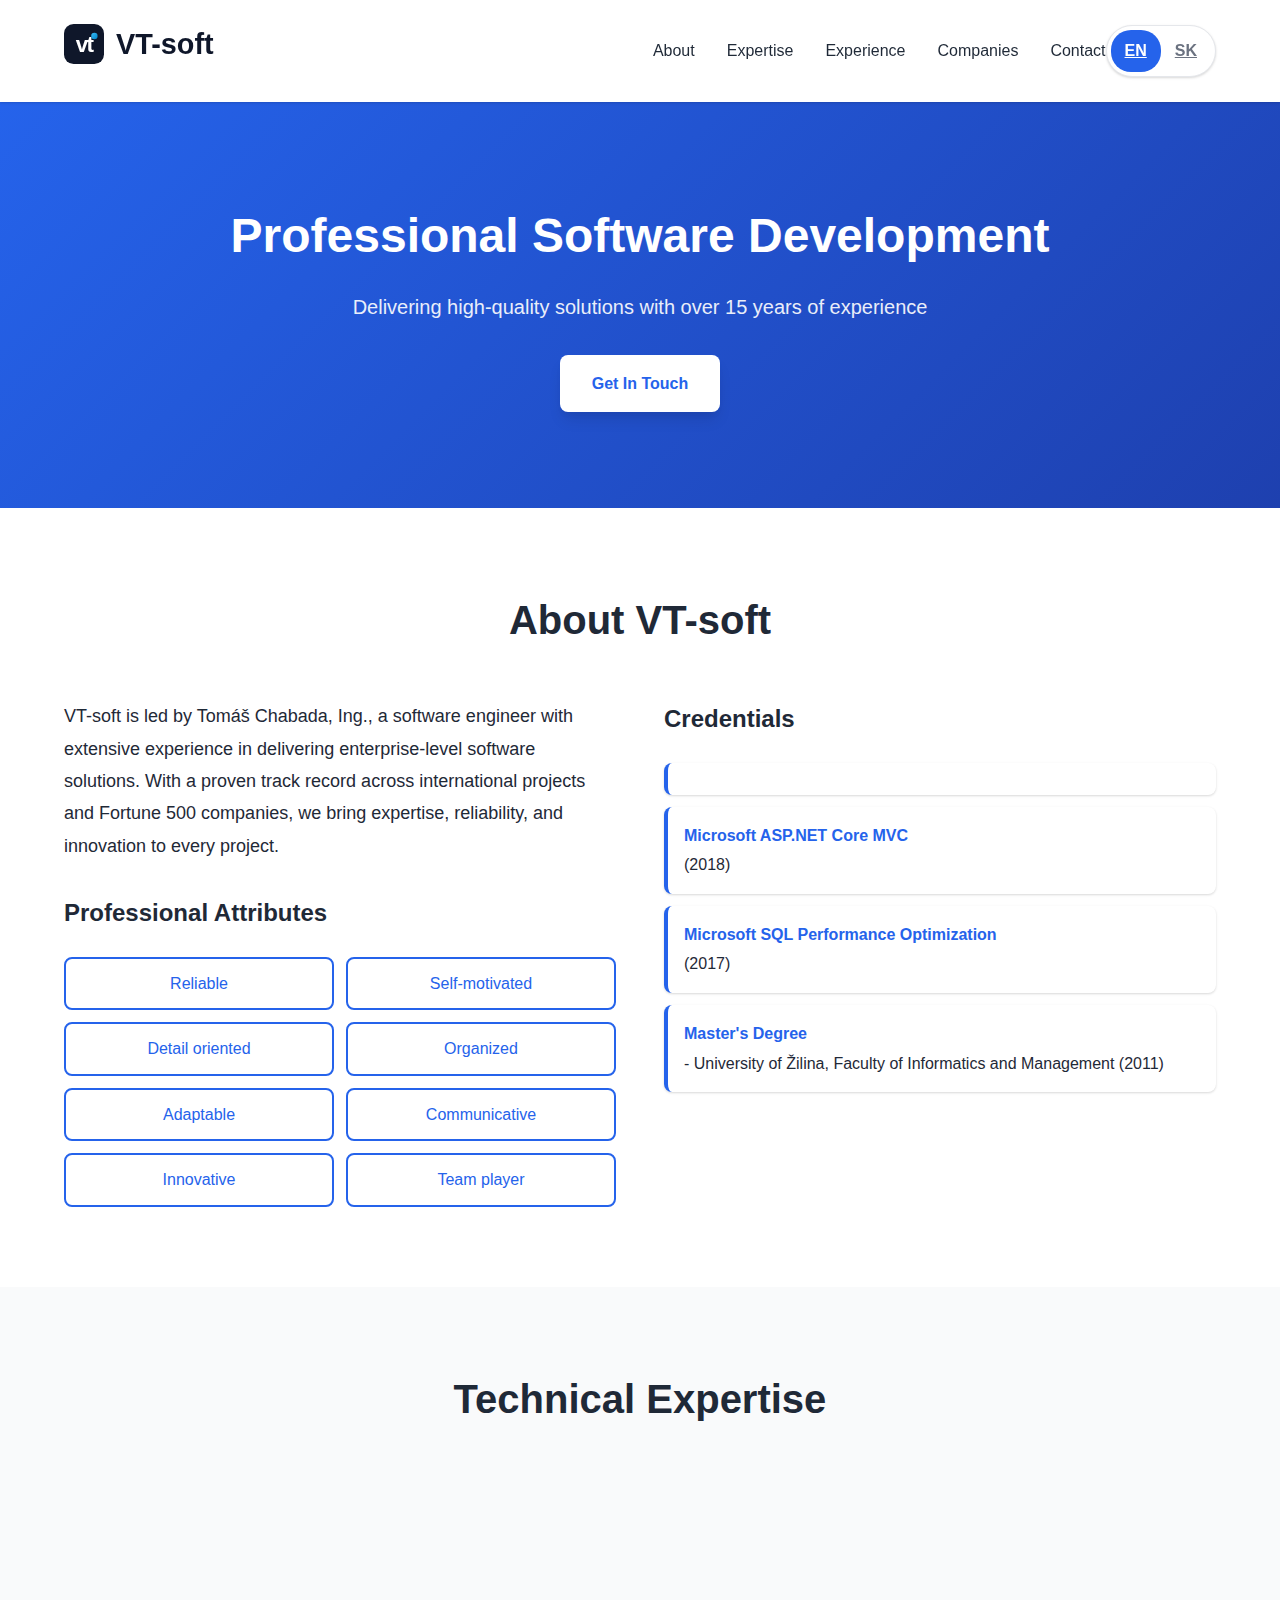
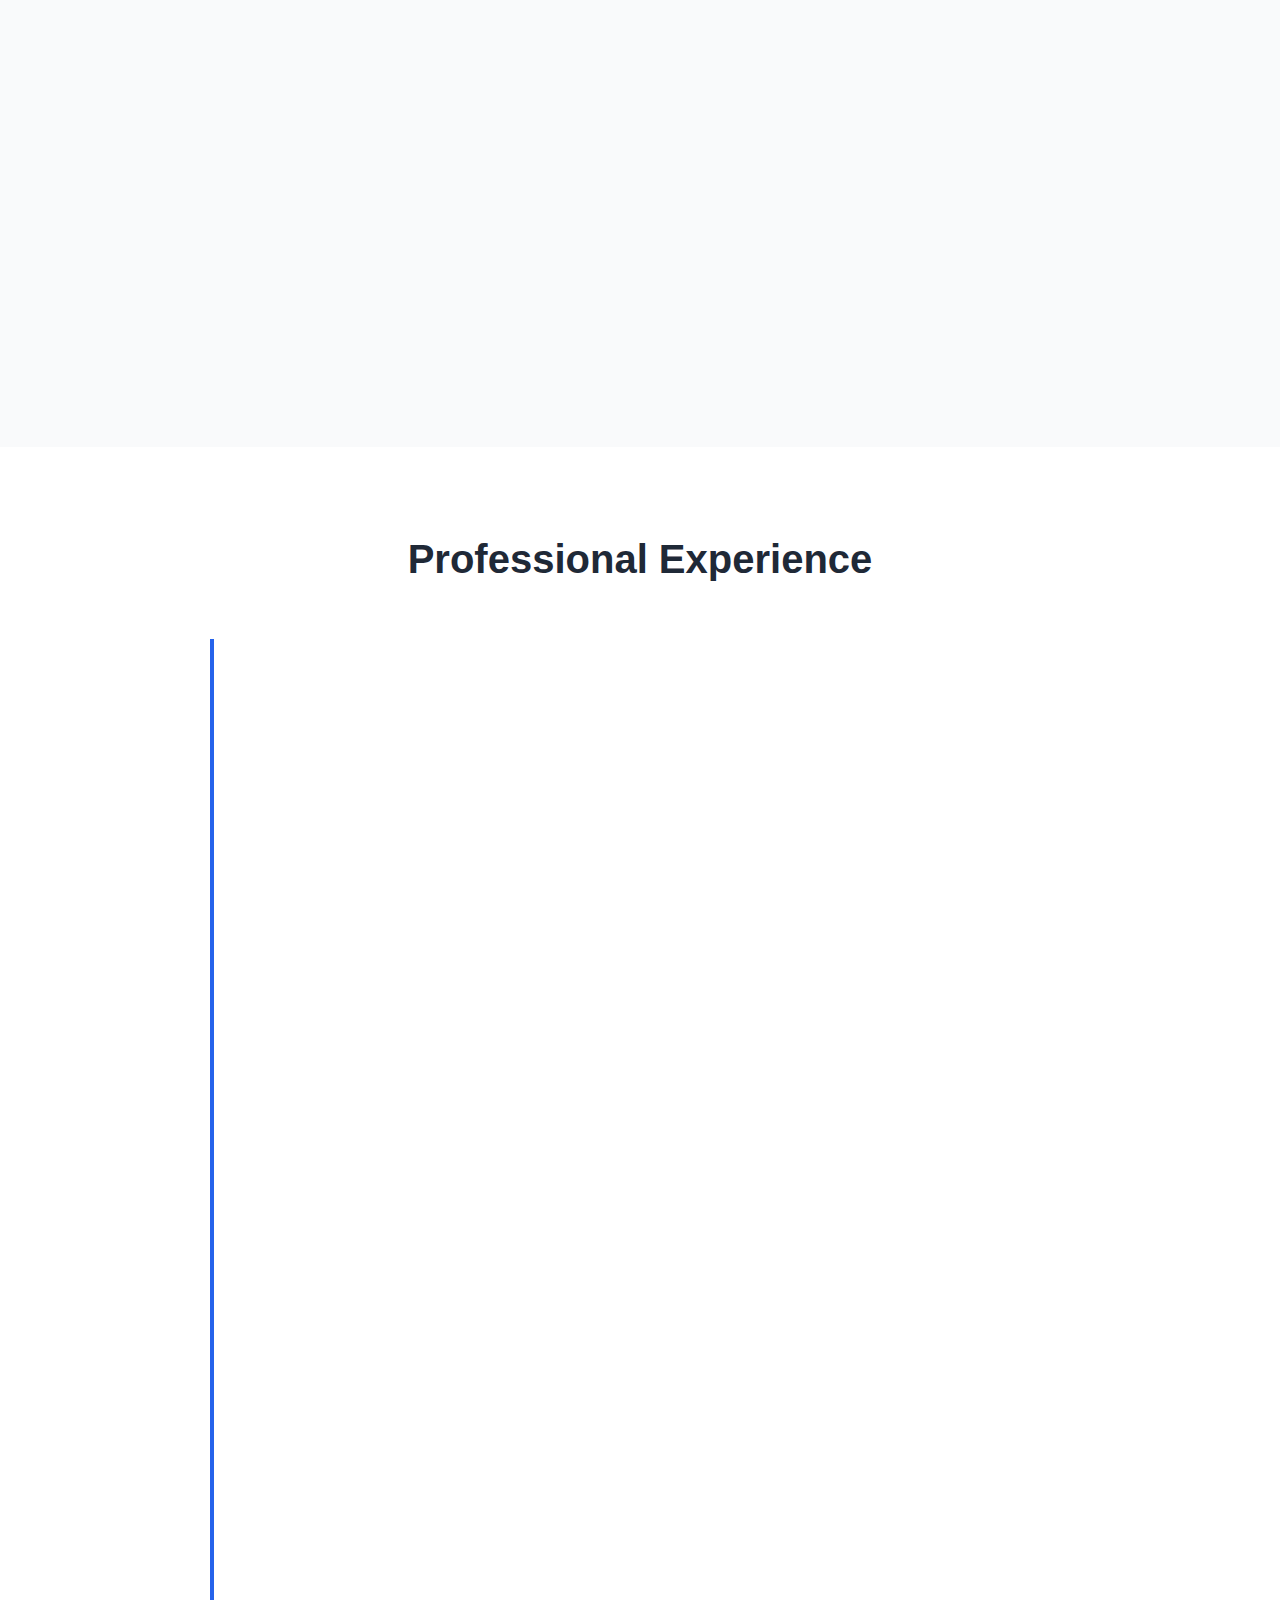
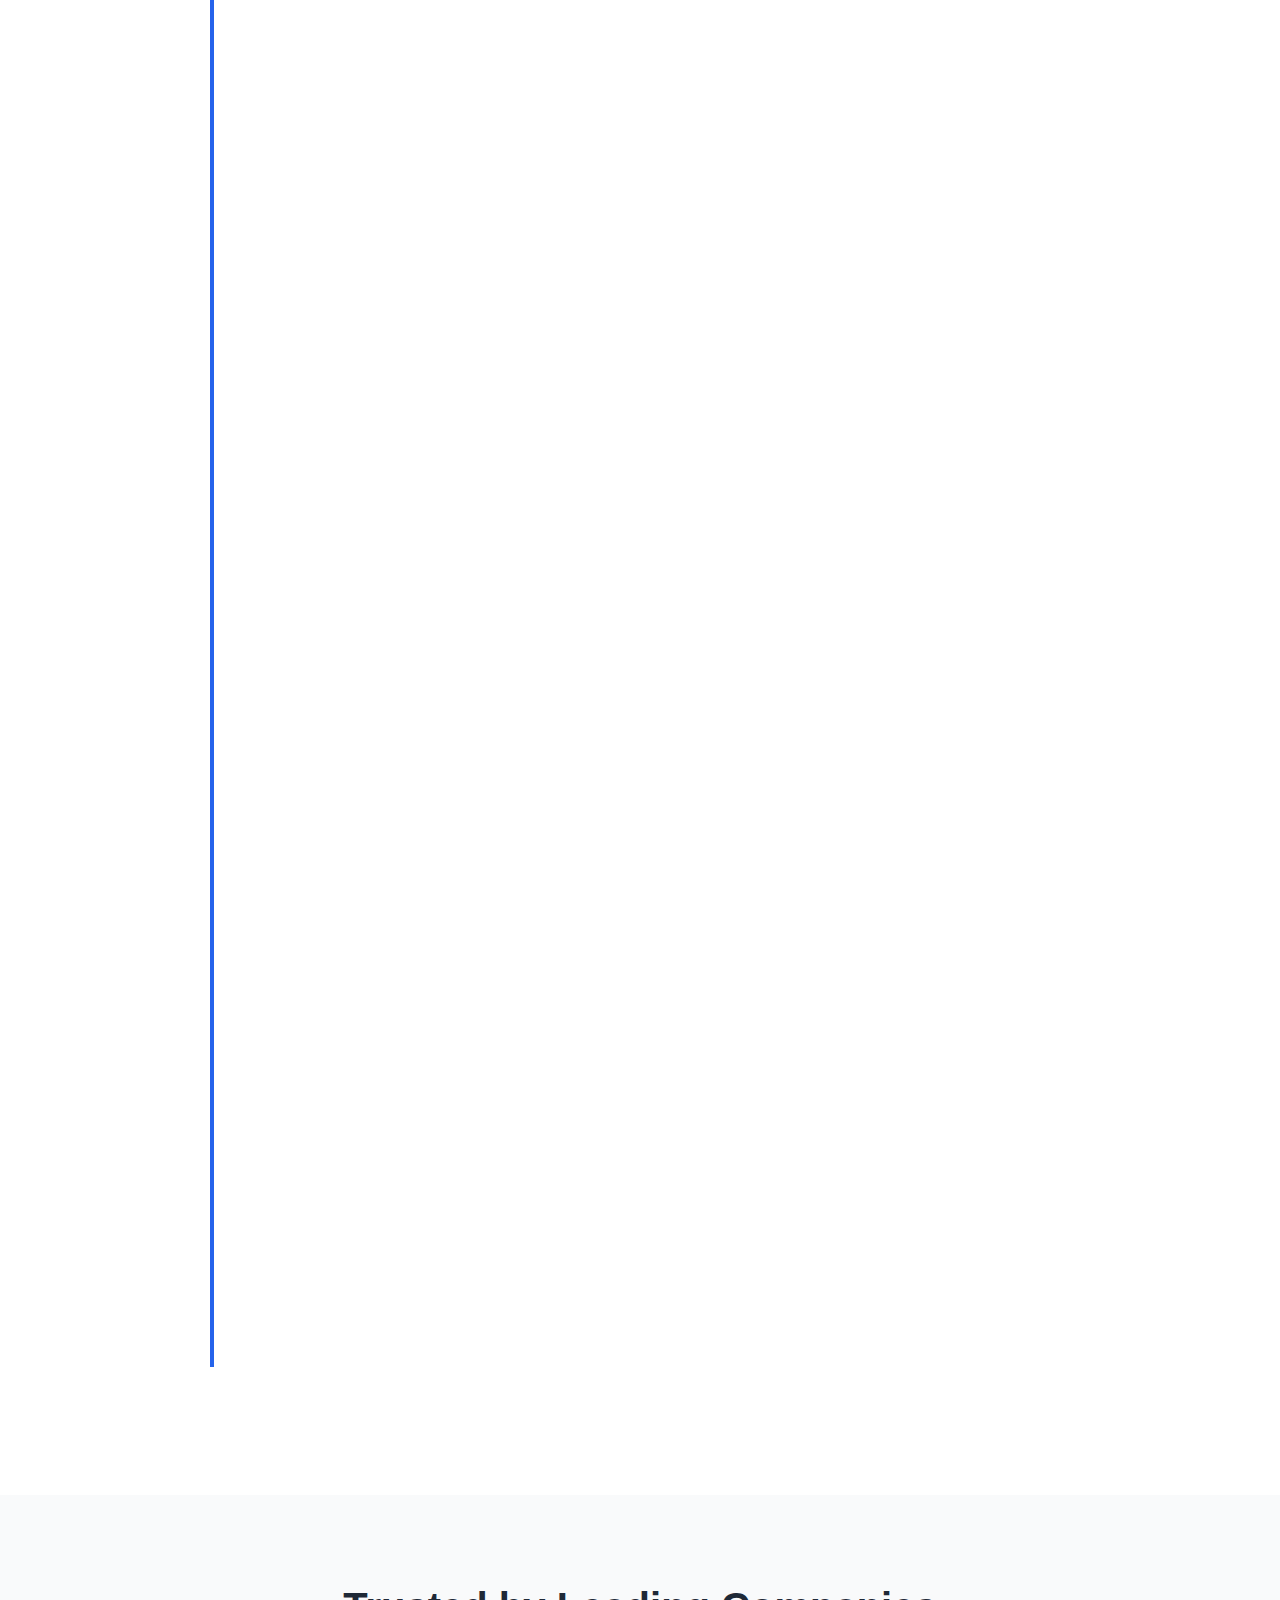
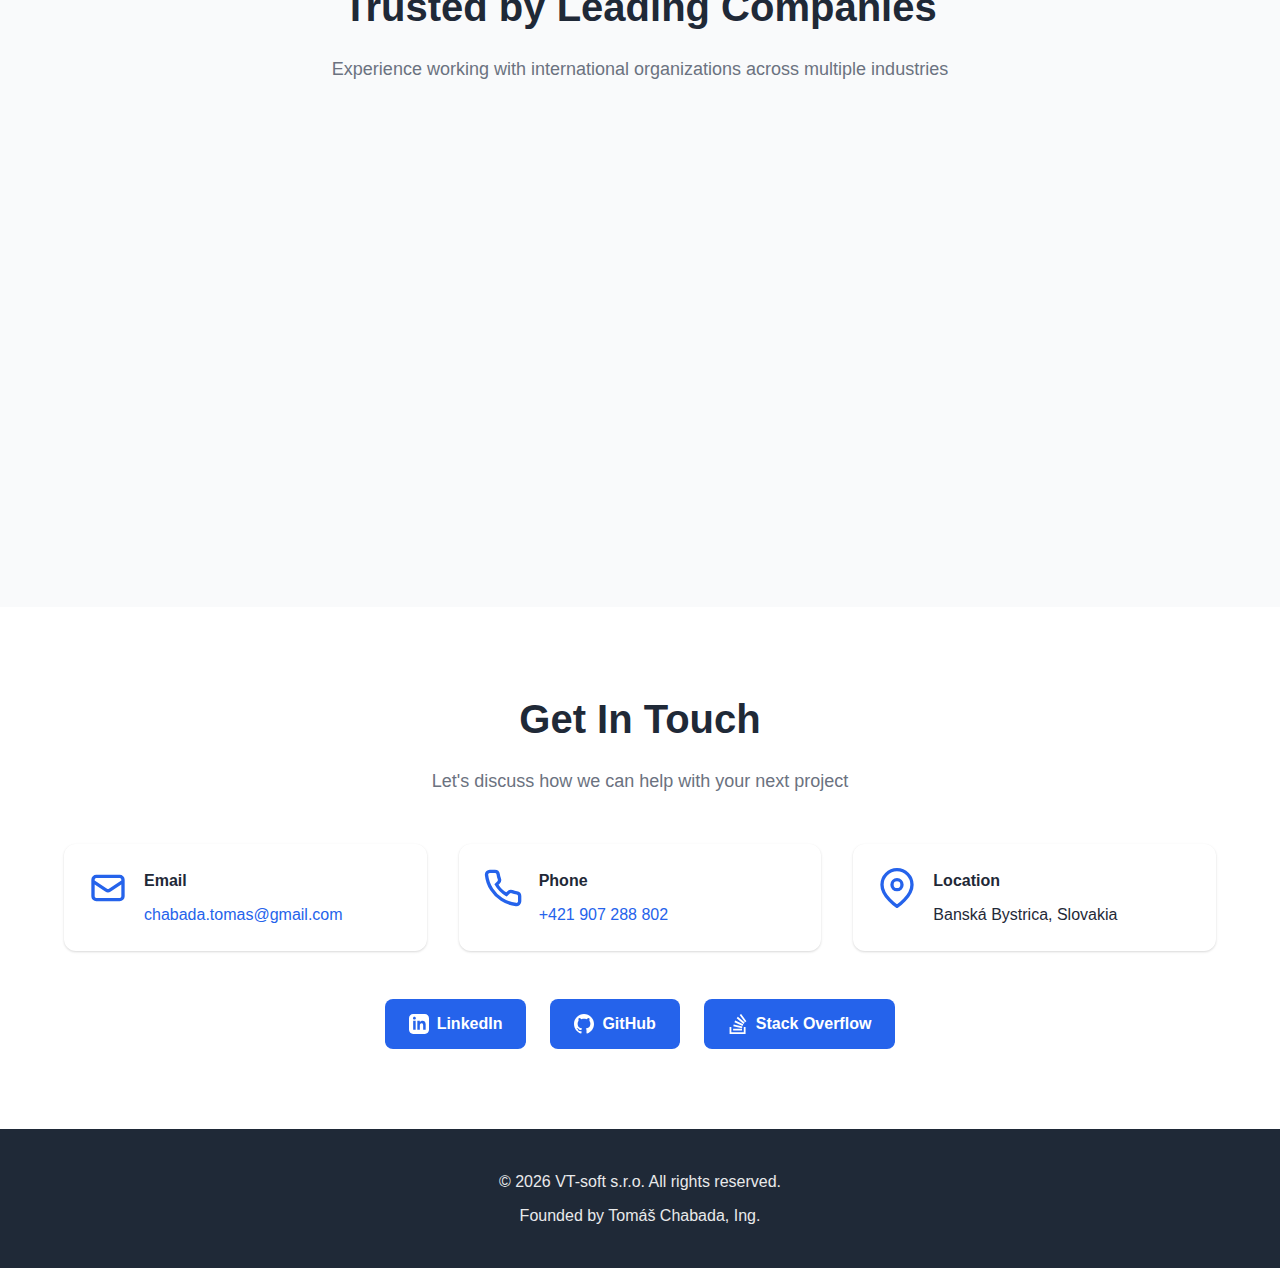
<file: index.html>
<!DOCTYPE html>
<html lang="en">
<head>
    <meta charset="UTF-8">
    <meta name="viewport" content="width=device-width, initial-scale=1.0">
    <title data-i18n-title="en">VT-soft - Professional Software Development Services</title>
    <meta name="description" content="Professional software development services by Tomáš Chabada, Ing. - Senior C# Developer with 15+ years of experience in enterprise solutions.">
    
    <!-- SEO: Language alternate links -->
    <link rel="alternate" hreflang="en" href="https://vtsoft.com/" />
    <link rel="alternate" hreflang="sk" href="https://vtsoft.com/sk" />
    <link rel="alternate" hreflang="x-default" href="https://vtsoft.com/" />
    
    <link rel="icon" type="image/svg+xml" href="icon.svg">
    <link rel="stylesheet" href="styles.css?v=1.0.1">
</head>
<body>
    <!-- Header -->
    <header class="header">
        <div class="container">
            <div class="logo">
                <img src="logo.svg" alt="VT-soft" height="40">
            </div>
            <nav class="nav">
                <a href="#about" data-i18n="nav.about">About</a>
                <a href="#expertise" data-i18n="nav.expertise">Expertise</a>
                <a href="#experience" data-i18n="nav.experience">Experience</a>
                <a href="#companies" data-i18n="nav.companies">Companies</a>
                <a href="#contact" data-i18n="nav.contact">Contact</a>
            </nav>
            <!-- Language Toggle -->
            <div class="language-toggle" aria-label="Language selector">
                <div class="lang-segmented" role="group" aria-label="Language">
                    <a href="/" class="lang-btn active" data-lang="en">EN</a>
                    <a href="/sk" class="lang-btn" data-lang="sk">SK</a>
                </div>
                <div class="lang-dropdown">
                    <button class="lang-current" aria-haspopup="listbox" aria-expanded="false" aria-controls="lang-menu">
                        <svg class="icon-globe" viewBox="0 0 24 24" fill="none" stroke="currentColor" stroke-width="2" aria-hidden="true">
                            <circle cx="12" cy="12" r="10"></circle>
                            <path d="M2 12h20M12 2a15.3 15.3 0 010 20M12 2a15.3 15.3 0 000 20"></path>
                        </svg>
                        <span class="current-label">EN</span>
                        <svg class="icon-chevron" viewBox="0 0 24 24" fill="none" stroke="currentColor" stroke-width="2" aria-hidden="true">
                            <path d="M6 9l6 6 6-6"></path>
                        </svg>
                    </button>
                    <ul id="lang-menu" class="lang-menu" role="listbox">
                        <li role="option" tabindex="0" data-lang="en" data-url="/" aria-selected="true">English</li>
                        <li role="option" tabindex="0" data-lang="sk" data-url="/sk" aria-selected="false">Slovak</li>
                    </ul>
                </div>
            </div>
        </div>
    </header>

    <!-- Hero Section -->
    <section class="hero">
        <div class="container">
            <h2 class="hero-title" data-i18n="hero.title">Professional Software Development</h2>
            <p class="hero-subtitle" data-i18n="hero.subtitle">Delivering high-quality solutions with over 15 years of experience</p>
            <a href="#contact" class="btn-primary" data-i18n="hero.cta">Get In Touch</a>
        </div>
    </section>

    <!-- About Section -->
    <section id="about" class="section about">
        <div class="container">
            <h2 class="section-title" data-i18n="about.title">About VT-soft</h2>
            <div class="about-content">
                <div class="about-text">
                    <p data-i18n="about.intro">VT-soft is led by Tomáš Chabada, Ing., a senior software developer with extensive experience in delivering enterprise-level software solutions. With a proven track record across international projects and Fortune 500 companies, we bring expertise, reliability, and innovation to every project.</p>
                    <div class="attributes">
                        <h3 data-i18n="about.attributes.title">Professional Attributes</h3>
                        <div class="attributes-grid">
                            <span class="attribute" data-i18n="about.attributes.reliable">Reliable</span>
                            <span class="attribute" data-i18n="about.attributes.motivated">Self-motivated</span>
                            <span class="attribute" data-i18n="about.attributes.detail">Detail oriented</span>
                            <span class="attribute" data-i18n="about.attributes.organized">Organized</span>
                            <span class="attribute" data-i18n="about.attributes.adaptable">Adaptable</span>
                            <span class="attribute" data-i18n="about.attributes.communicative">Communicative</span>
                            <span class="attribute" data-i18n="about.attributes.innovative">Innovative</span>
                            <span class="attribute" data-i18n="about.attributes.team">Team player</span>
                        </div>
                    </div>
                </div>
                <div class="about-credentials">
                    <h3 data-i18n="about.credentials.title">Credentials</h3>
                    <ul class="credentials-list">
                        <li>
                            <div data-iframe-width="150" data-iframe-height="270" data-share-badge-id="447c6dbd-add1-4e89-aa3c-67e4e1703ef3" data-share-badge-host="https://www.credly.com"></div>
                            <script type="text/javascript" async src="https://cdn.credly.com/assets/utilities/embed.js"></script>
                            <noscript><a href="https://www.credly.com/badges/447c6dbd-add1-4e89-aa3c-67e4e1703ef3" target="_blank" rel="noopener noreferrer"><strong>AWS Certified Cloud Practitioner</strong></a></noscript>
                        </li>
                        <li>
                            <strong data-i18n="about.credentials.cert2">Microsoft ASP.NET Core MVC</strong>
                            <span>(2018)</span>
                        </li>
                        <li>
                            <strong data-i18n="about.credentials.cert3">Microsoft SQL Performance Optimization</strong>
                            <span>(2017)</span>
                        </li>
                        <li>
                            <strong data-i18n="about.credentials.education1">Master's Degree</strong> - 
                            <span data-i18n="about.credentials.education1.school">University of Žilina, Faculty of Informatics and Management (2011)</span>
                        </li>
                    </ul>
                </div>
            </div>
        </div>
    </section>

    <!-- Expertise Section -->
    <section id="expertise" class="section expertise">
        <div class="container">
            <h2 class="section-title" data-i18n="expertise.title">Technical Expertise</h2>
            <div class="skills-grid">
                <div class="skill-category">
                    <h3 data-i18n="expertise.backend">Backend Development</h3>
                    <div class="skills">
                        <span class="skill expert">C# / .NET</span>
                        <span class="skill expert">ASP.NET Core</span>
                        <span class="skill expert">Web API</span>
                        <span class="skill expert">Entity Framework Core</span>
                        <span class="skill advanced">Microservices</span>
                        <span class="skill advanced">WCF</span>
                        <span class="skill advanced">SignalR</span>
                    </div>
                </div>
                <div class="skill-category">
                    <h3 data-i18n="expertise.frontend">Frontend Development</h3>
                    <div class="skills">
                        <span class="skill expert">Angular 19</span>
                        <span class="skill expert">TypeScript</span>
                        <span class="skill advanced">React</span>
                        <span class="skill advanced">RxJS</span>
                        <span class="skill intermediate">JavaScript</span>
                        <span class="skill intermediate">HTML/CSS</span>
                    </div>
                </div>
                <div class="skill-category">
                    <h3 data-i18n="expertise.cloud">Cloud & DevOps</h3>
                    <div class="skills">
                        <span class="skill advanced">AWS</span>
                        <span class="skill advanced">Azure</span>
                        <span class="skill advanced">Azure DevOps</span>
                        <span class="skill expert">Git / GitHub</span>
                        <span class="skill advanced">Terraform</span>
                        <span class="skill advanced">Service Fabric</span>
                    </div>
                </div>
                <div class="skill-category">
                    <h3 data-i18n="expertise.database">Database & Data</h3>
                    <div class="skills">
                        <span class="skill expert">SQL Server</span>
                        <span class="skill advanced">MySQL</span>
                        <span class="skill advanced">Redis</span>
                        <span class="skill advanced">Elasticsearch</span>
                        <span class="skill advanced">Apache Kafka</span>
                    </div>
                </div>
            </div>
        </div>
    </section>

    <!-- Experience Section -->
    <section id="experience" class="section experience-section">
        <div class="container">
            <h2 class="section-title" data-i18n="experience.title">Professional Experience</h2>
            <div class="timeline">
                <!-- Current Position -->
                <div class="timeline-item">
                    <div class="timeline-marker current"></div>
                    <div class="timeline-content">
                        <div class="timeline-header">
                            <h3 class="company">localhost, s.r.o.</h3>
                            <span class="period">07/2024 - <span data-i18n="experience.present">Present</span></span>
                        </div>
                        <div class="timeline-details">
                            <h4 data-i18n="experience.localhost.project">Project for Caterpillar (Remote Fleet Vision)</h4>
                            <ul>
                                <li data-i18n="experience.localhost.detail1">Developing microservices-based application managing Caterpillar's assets</li>
                                <li data-i18n="experience.localhost.detail2">Working in international team across Slovakia, USA, and Canada</li>
                                <li data-i18n="experience.localhost.detail3">Technologies: .NET 8, Azure DevOps, Angular, ServiceFabric, MS SQL Server</li>
                            </ul>
                        </div>
                    </div>
                </div>

                <!-- Wisdom Factory -->
                <div class="timeline-item">
                    <div class="timeline-marker"></div>
                    <div class="timeline-content">
                        <div class="timeline-header">
                            <h3 class="company">Wisdom Factory, s.r.o.</h3>
                            <span class="period">05/2023 - 06/2024</span>
                        </div>
                        <div class="timeline-details">
                            <h4 data-i18n="experience.wisdom.project">Project for Cera Care (Healthcare-at-Home, UK)</h4>
                            <ul>
                                <li data-i18n="experience.wisdom.detail1">Developed scheduling application for patient visits across UK</li>
                                <li data-i18n="experience.wisdom.detail2">International collaboration with teams in Slovakia, Portugal, UK, and Serbia</li>
                                <li data-i18n="experience.wisdom.detail3">Technologies: C#, AWS, .NET 6.0, Terraform, MySQL, Microservices</li>
                            </ul>
                        </div>
                    </div>
                </div>

                <!-- Ocuco -->
                <div class="timeline-item">
                    <div class="timeline-marker"></div>
                    <div class="timeline-content">
                        <div class="timeline-header">
                            <h3 class="company">Ocuco Ltd.</h3>
                            <span class="period">06/2022 - 04/2023</span>
                        </div>
                        <div class="timeline-details">
                            <h4>Acuitas 3 Project</h4>
                            <ul>
                                <li data-i18n="experience.ocuco.detail1">Developed WebAPI services using Domain-Driven Development</li>
                                <li data-i18n="experience.ocuco.detail2">Contributed to React frontend development</li>
                                <li data-i18n="experience.ocuco.detail3">Technologies: C#, .NET 6.0, React, Azure, Azure Cognitive Search, Specflow</li>
                            </ul>
                        </div>
                    </div>
                </div>

                <!-- Sonalake -->
                <div class="timeline-item">
                    <div class="timeline-marker"></div>
                    <div class="timeline-content">
                        <div class="timeline-header">
                            <h3 class="company">Sonalake Ltd.</h3>
                            <span class="period">06/2021 - 05/2022</span>
                        </div>
                        <div class="timeline-details">
                            <h4 data-i18n="experience.sonalake.project">Project for Ocuco Limited (Optical Software)</h4>
                            <ul>
                                <li data-i18n="experience.sonalake.detail1">WebAPI service development in international team</li>
                                <li data-i18n="experience.sonalake.detail2">Unit testing and Specflow integration tests</li>
                                <li data-i18n="experience.sonalake.detail3">Technologies: C#, .NET 6.0, React, Azure, EF Core 6</li>
                            </ul>
                        </div>
                    </div>
                </div>

                <!-- Doxxbet -->
                <div class="timeline-item">
                    <div class="timeline-marker"></div>
                    <div class="timeline-content">
                        <div class="timeline-header">
                            <h3 class="company">Doxxbet, s.r.o.</h3>
                            <span class="period">08/2013 - 05/2021</span>
                        </div>
                        <div class="timeline-details">
                            <h4 data-i18n="experience.doxxbet.projects">Multiple Major Projects:</h4>
                            <ul>
                                <li data-i18n="experience.doxxbet.detail1"><strong>Betting Terminal (SportBox)</strong> - ~1,000 devices across Europe & Africa</li>
                                <li data-i18n="experience.doxxbet.detail2"><strong>PKI Project</strong> - Client certificates infrastructure (x509 v2)</li>
                                <li data-i18n="experience.doxxbet.detail3"><strong>New Feed System</strong> - Scalable infrastructure using Apache Kafka</li>
                                <li data-i18n="experience.doxxbet.detail4"><strong>Casino Games Integration</strong> - Wallet service with Elasticsearch analytics</li>
                                <li data-i18n="experience.doxxbet.detail5">Main responsibility for architecture and design decisions</li>
                            </ul>
                        </div>
                    </div>
                </div>

                <!-- Contalok -->
                <div class="timeline-item">
                    <div class="timeline-marker"></div>
                    <div class="timeline-content">
                        <div class="timeline-header">
                            <h3 class="company">Contal OK, s.r.o.</h3>
                            <span class="period">01/2010 - 07/2013</span>
                        </div>
                        <div class="timeline-details">
                            <h4 data-i18n="experience.contalok.project">Security Access System - Contal Nova</h4>
                            <ul>
                                <li data-i18n="experience.contalok.detail1">Embedded devices development (.NET Compact Framework)</li>
                                <li data-i18n="experience.contalok.detail2">MIFARE card encoding and licensing software</li>
                                <li data-i18n="experience.contalok.detail3">Direct customer communication and feature development</li>
                            </ul>
                        </div>
                    </div>
                </div>
            </div>
        </div>
    </section>

    <!-- Companies Section -->
    <section id="companies" class="section companies">
        <div class="container">
            <h2 class="section-title" data-i18n="companies.title">Trusted by Leading Companies</h2>
            <p class="section-subtitle" data-i18n="companies.subtitle">Experience working with international organizations across multiple industries</p>
            <div class="companies-grid">
                <div class="company-card">
                    <h3><a href="https://www.caterpillar.com" target="_blank" rel="noopener noreferrer">Caterpillar Inc.</a></h3>
                </div>
                <div class="company-card">
                    <h3><a href="https://www.ceracare.co.uk" target="_blank" rel="noopener noreferrer">Cera Care</a></h3>
                </div>
                <div class="company-card">
                    <h3><a href="https://www.ocuco.com" target="_blank" rel="noopener noreferrer">Ocuco Ltd.</a></h3>
                </div>
                <div class="company-card">
                    <h3><a href="https://www.sonalake.com" target="_blank" rel="noopener noreferrer">Sonalake Ltd.</a></h3>
                </div>
                <div class="company-card">
                    <h3><a href="https://doxxbet.sk" target="_blank" rel="noopener noreferrer">Doxxbet, s.r.o.</a></h3>
                </div>
                <div class="company-card">
                    <h3><a href="https://localhost.company" target="_blank" rel="noopener noreferrer">localhost, s.r.o.</a></h3>
                </div>
               <div class="company-card">
                    <h3><a href="https://contal.sk" target="_blank" rel="noopener noreferrer">CONTAL OK s.r.o.</a></h3>
               </div> 
            </div>
        </div>
    </section>

    <!-- Contact Section -->
    <section id="contact" class="section contact">
        <div class="container">
            <h2 class="section-title" data-i18n="contact.title">Get In Touch</h2>
            <p class="section-subtitle" data-i18n="contact.subtitle">Let's discuss how we can help with your next project</p>
            <div class="contact-info">
                <div class="contact-item">
                    <svg class="icon" viewBox="0 0 24 24" fill="none" stroke="currentColor" stroke-width="2">
                        <path d="M3 8l7.89 5.26a2 2 0 002.22 0L21 8M5 19h14a2 2 0 002-2V7a2 2 0 00-2-2H5a2 2 0 00-2 2v10a2 2 0 002 2z"/>
                    </svg>
                    <div>
                        <h4 data-i18n="contact.email.label">Email</h4>
                        <a href="mailto:chabada.tomas@gmail.com">chabada.tomas@gmail.com</a>
                    </div>
                </div>
                <div class="contact-item">
                    <svg class="icon" viewBox="0 0 24 24" fill="none" stroke="currentColor" stroke-width="2">
                        <path d="M22 16.92v3a2 2 0 01-2.18 2 19.79 19.79 0 01-8.63-3.07 19.5 19.5 0 01-6-6 19.79 19.79 0 01-3.07-8.67A2 2 0 014.11 2h3a2 2 0 012 1.72 12.84 12.84 0 00.7 2.81 2 2 0 01-.45 2.11L8.09 9.91a16 16 0 006 6l1.27-1.27a2 2 0 012.11-.45 12.84 12.84 0 002.81.7A2 2 0 0122 16.92z"/>
                    </svg>
                    <div>
                        <h4 data-i18n="contact.phone.label">Phone</h4>
                        <a href="tel:+421907288802">+421 907 288 802</a>
                    </div>
                </div>
                <div class="contact-item">
                    <svg class="icon" viewBox="0 0 24 24" fill="none" stroke="currentColor" stroke-width="2">
                        <path d="M21 10c0 7-9 13-9 13s-9-6-9-13a9 9 0 0118 0z"/>
                        <circle cx="12" cy="10" r="3"/>
                    </svg>
                    <div>
                        <h4 data-i18n="contact.location.label">Location</h4>
                        <p>Banská Bystrica, Slovakia</p>
                    </div>
                </div>
            </div>
            <div class="social-links">
                <a href="https://www.linkedin.com/in/tomas-chabada" target="_blank" class="social-link">
                    <svg viewBox="0 0 24 24" fill="currentColor">
                        <path d="M19 0h-14c-2.761 0-5 2.239-5 5v14c0 2.761 2.239 5 5 5h14c2.762 0 5-2.239 5-5v-14c0-2.761-2.238-5-5-5zm-11 19h-3v-11h3v11zm-1.5-12.268c-.966 0-1.75-.79-1.75-1.764s.784-1.764 1.75-1.764 1.75.79 1.75 1.764-.783 1.764-1.75 1.764zm13.5 12.268h-3v-5.604c0-3.368-4-3.113-4 0v5.604h-3v-11h3v1.765c1.396-2.586 7-2.777 7 2.476v6.759z"/>
                    </svg>
                    LinkedIn
                </a>
                <a href="https://github.com/tomaschabada" target="_blank" class="social-link">
                    <svg viewBox="0 0 24 24" fill="currentColor">
                        <path d="M12 0c-6.626 0-12 5.373-12 12 0 5.302 3.438 9.8 8.207 11.387.599.111.793-.261.793-.577v-2.234c-3.338.726-4.033-1.416-4.033-1.416-.546-1.387-1.333-1.756-1.333-1.756-1.089-.745.083-.729.083-.729 1.205.084 1.839 1.237 1.839 1.237 1.07 1.834 2.807 1.304 3.492.997.107-.775.418-1.305.762-1.604-2.665-.305-5.467-1.334-5.467-5.931 0-1.311.469-2.381 1.236-3.221-.124-.303-.535-1.524.117-3.176 0 0 1.008-.322 3.301 1.23.957-.266 1.983-.399 3.003-.404 1.02.005 2.047.138 3.006.404 2.291-1.552 3.297-1.23 3.297-1.23.653 1.653.242 2.874.118 3.176.77.84 1.235 1.911 1.235 3.221 0 4.609-2.807 5.624-5.479 5.921.43.372.823 1.102.823 2.222v3.293c0 .319.192.694.801.576 4.765-1.589 8.199-6.086 8.199-11.386 0-6.627-5.373-12-12-12z"/>
                    </svg>
                    GitHub
                </a>
                <a href="https://stackoverflow.com/users/1427786/tomas-chabada" target="_blank" class="social-link">
                    <svg viewBox="0 0 24 24" fill="currentColor">
                        <path d="M15.725 0l-1.72 1.277 6.39 8.588 1.716-1.277L15.725 0zm-3.94 3.418l-1.369 1.644 8.225 6.85 1.369-1.644-8.225-6.85zm-3.15 4.465l-.905 1.94 9.702 4.517.904-1.94-9.701-4.517zm-1.85 4.86l-.44 2.093 10.473 2.201.44-2.092-10.473-2.203zM1.89 15.47V24h19.19v-8.53h-2.133v6.397H4.021v-6.396H1.89zm4.265 2.133v2.13h10.66v-2.13H6.154Z"/>
                    </svg>
                    Stack Overflow
                </a>
            </div>
        </div>
    </section>

    <!-- Footer -->
    <footer class="footer">
        <div class="container">
            <p>&copy; 2026 VT-soft s.r.o. <span data-i18n="footer.rights">All rights reserved.</span></p>
            <p data-i18n="footer.founder">Founded by Tomáš Chabada, Ing.</p>
        </div>
    </footer>

    <script src="script.js"></script>
</body>
</html>
</file>
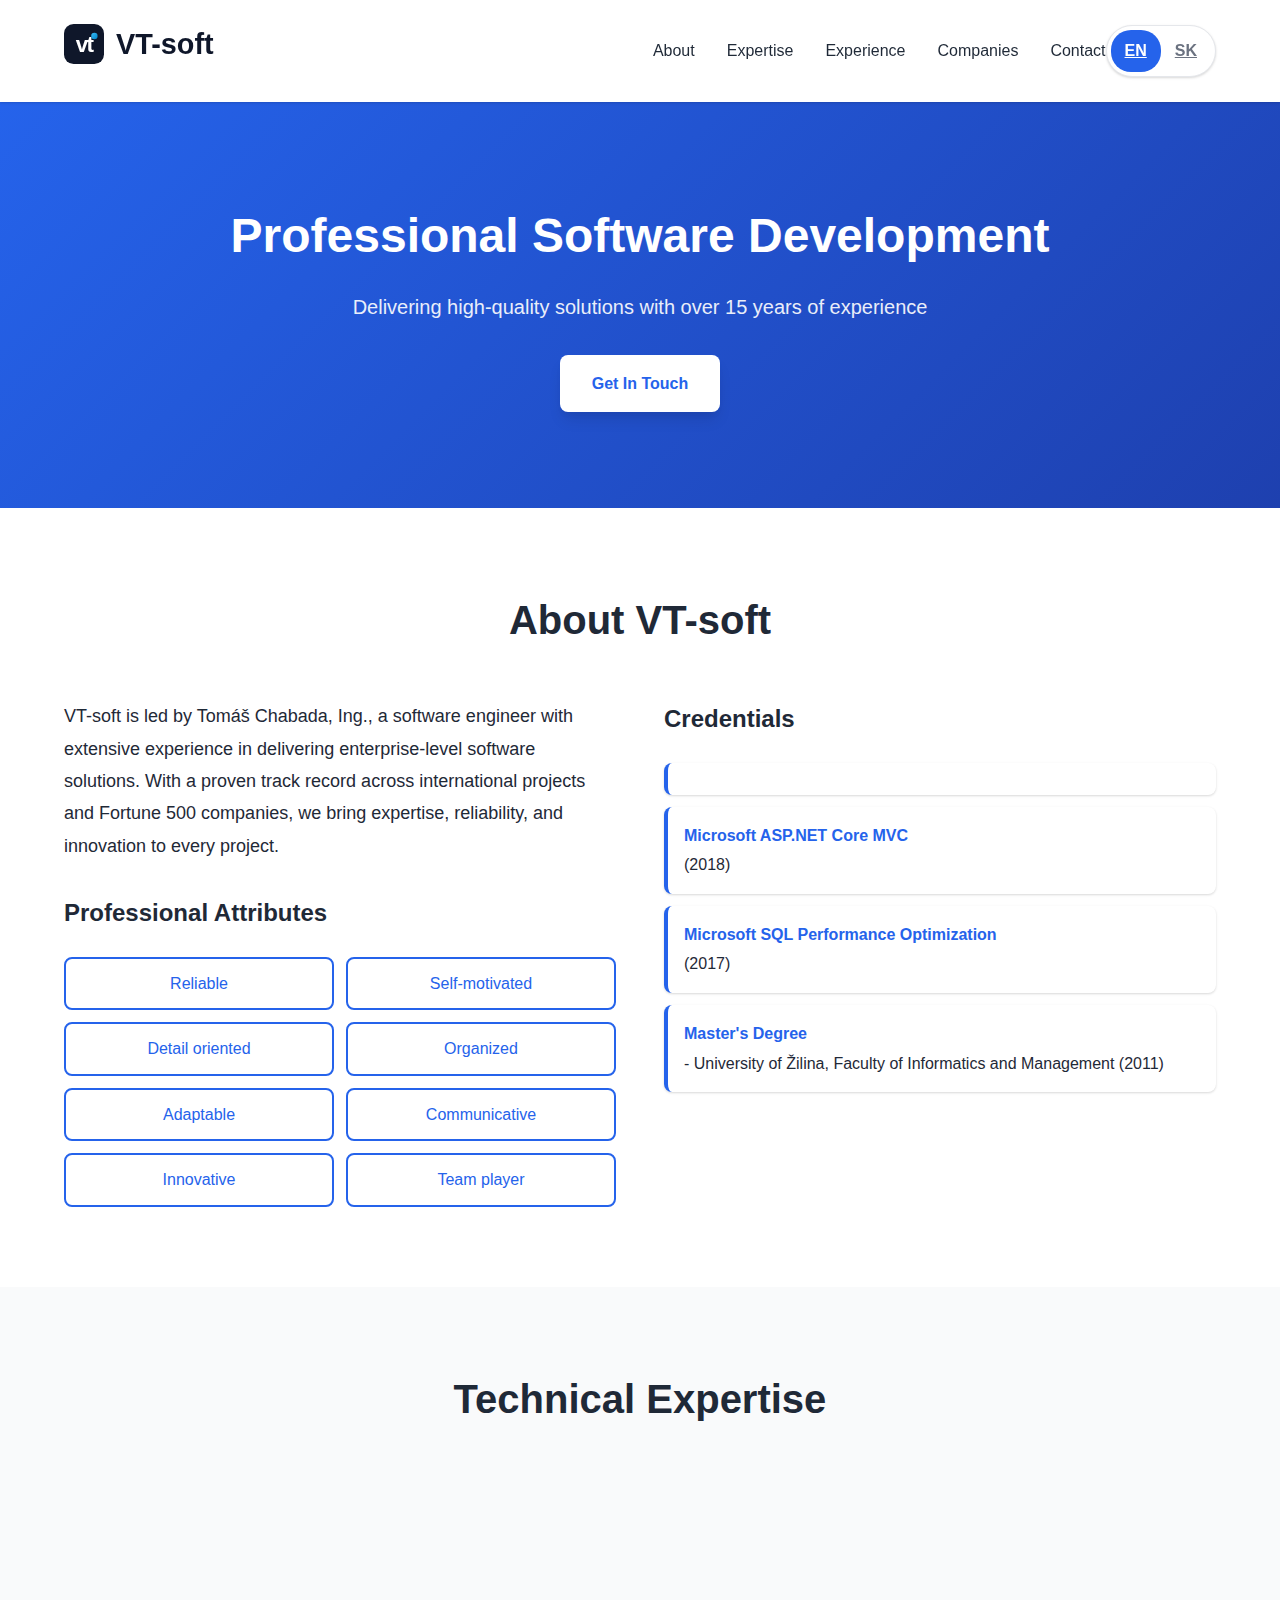
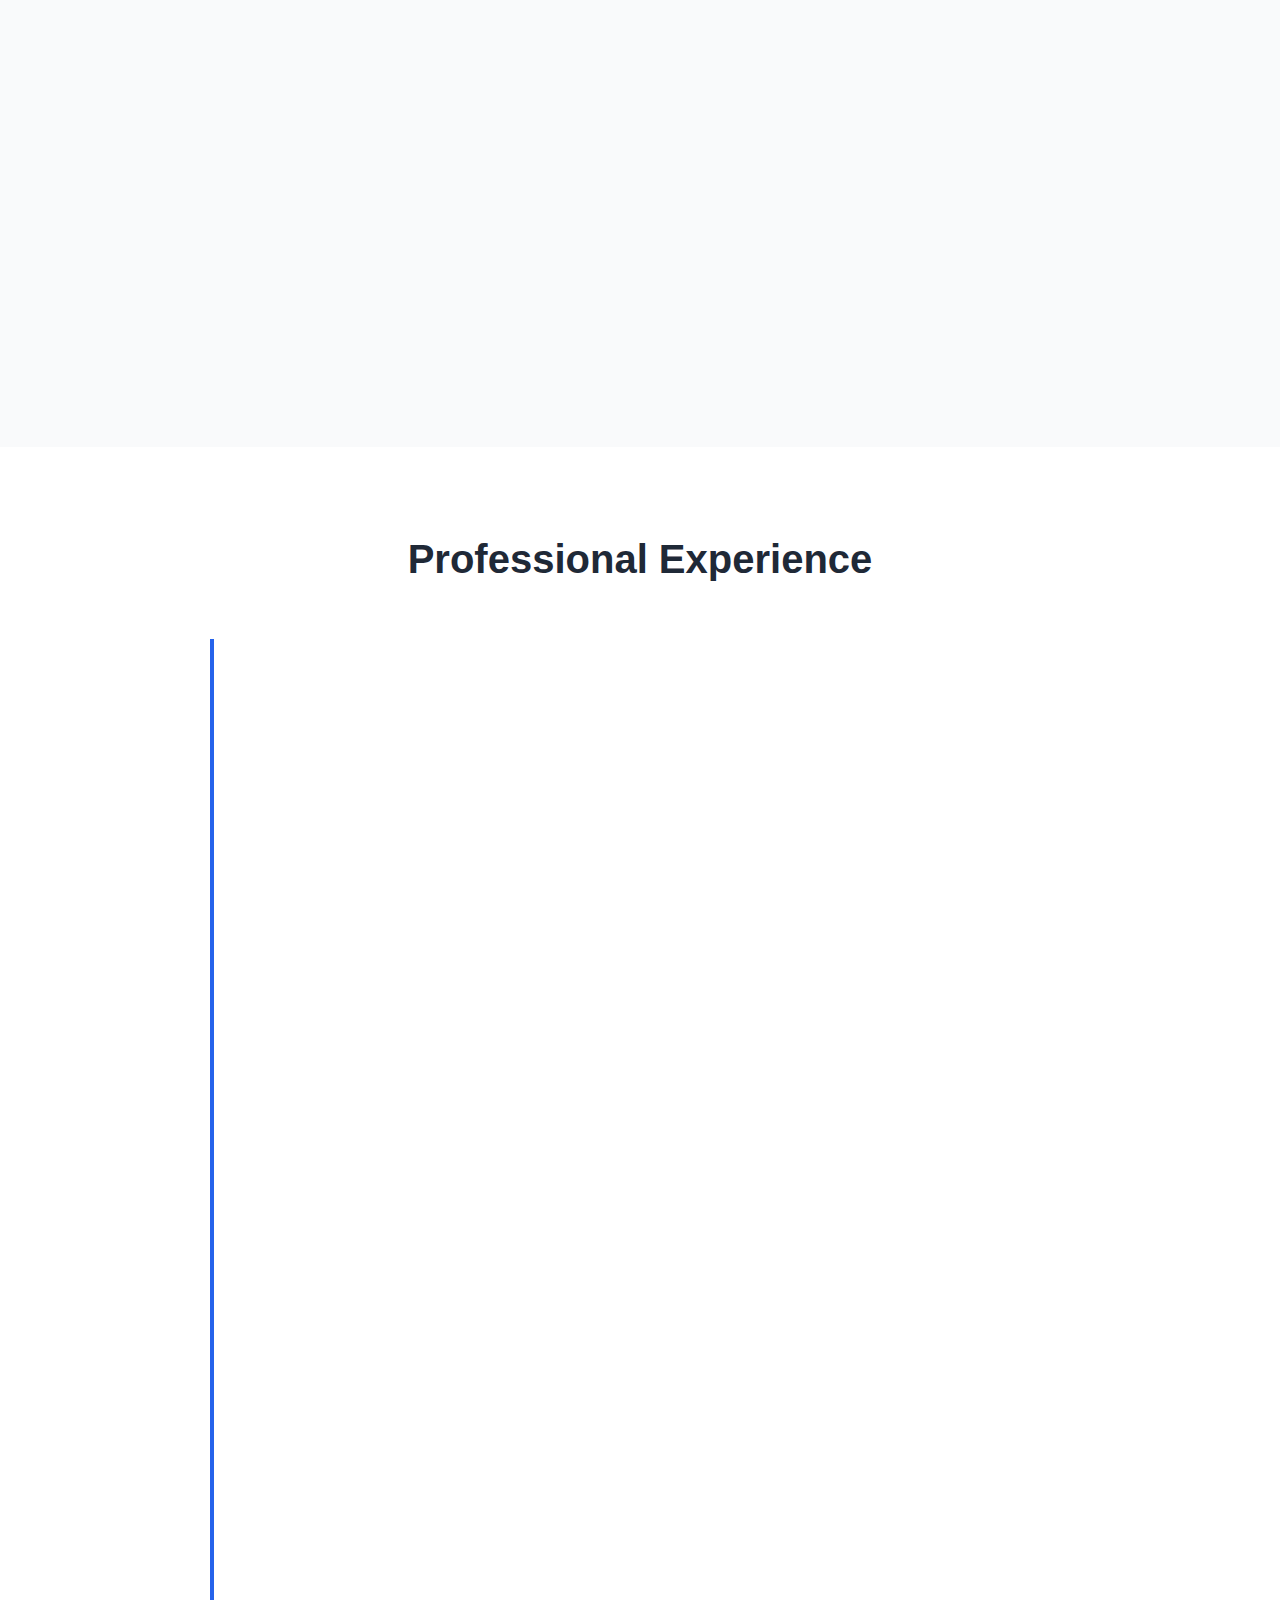
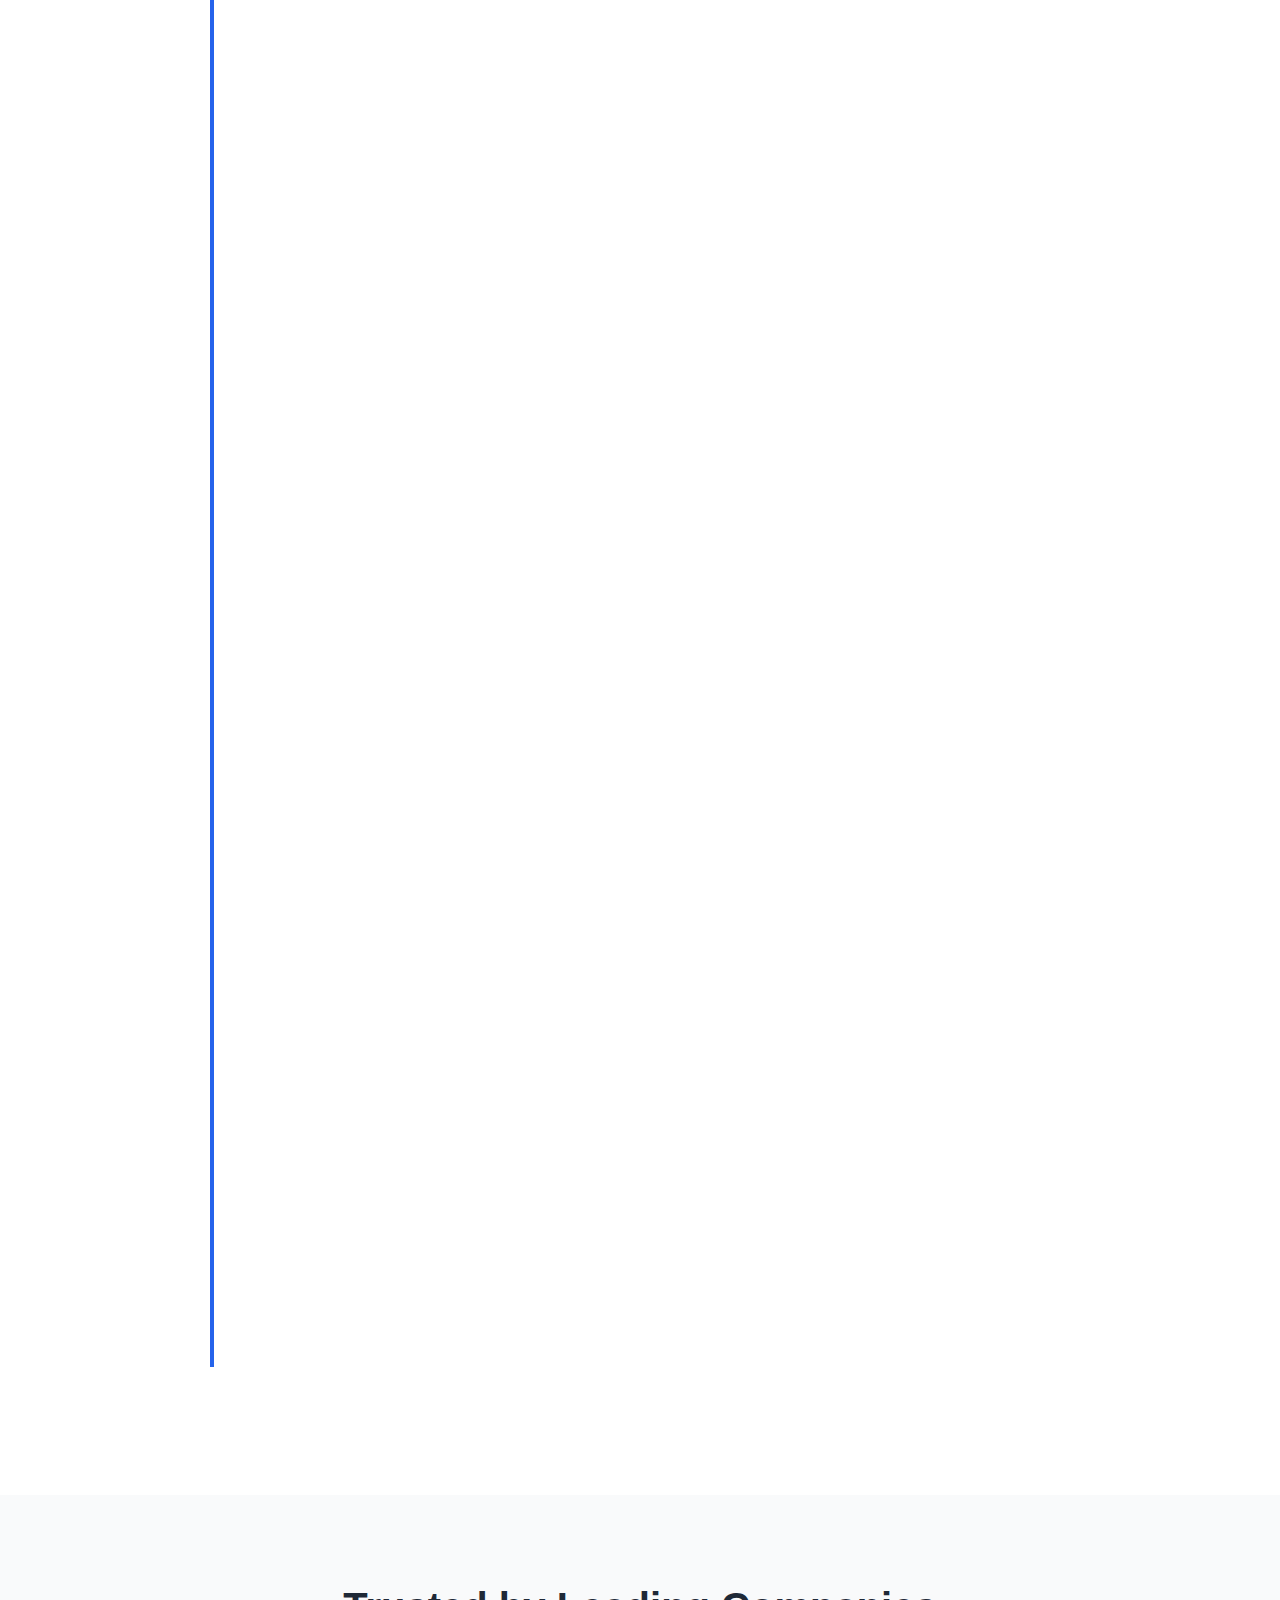
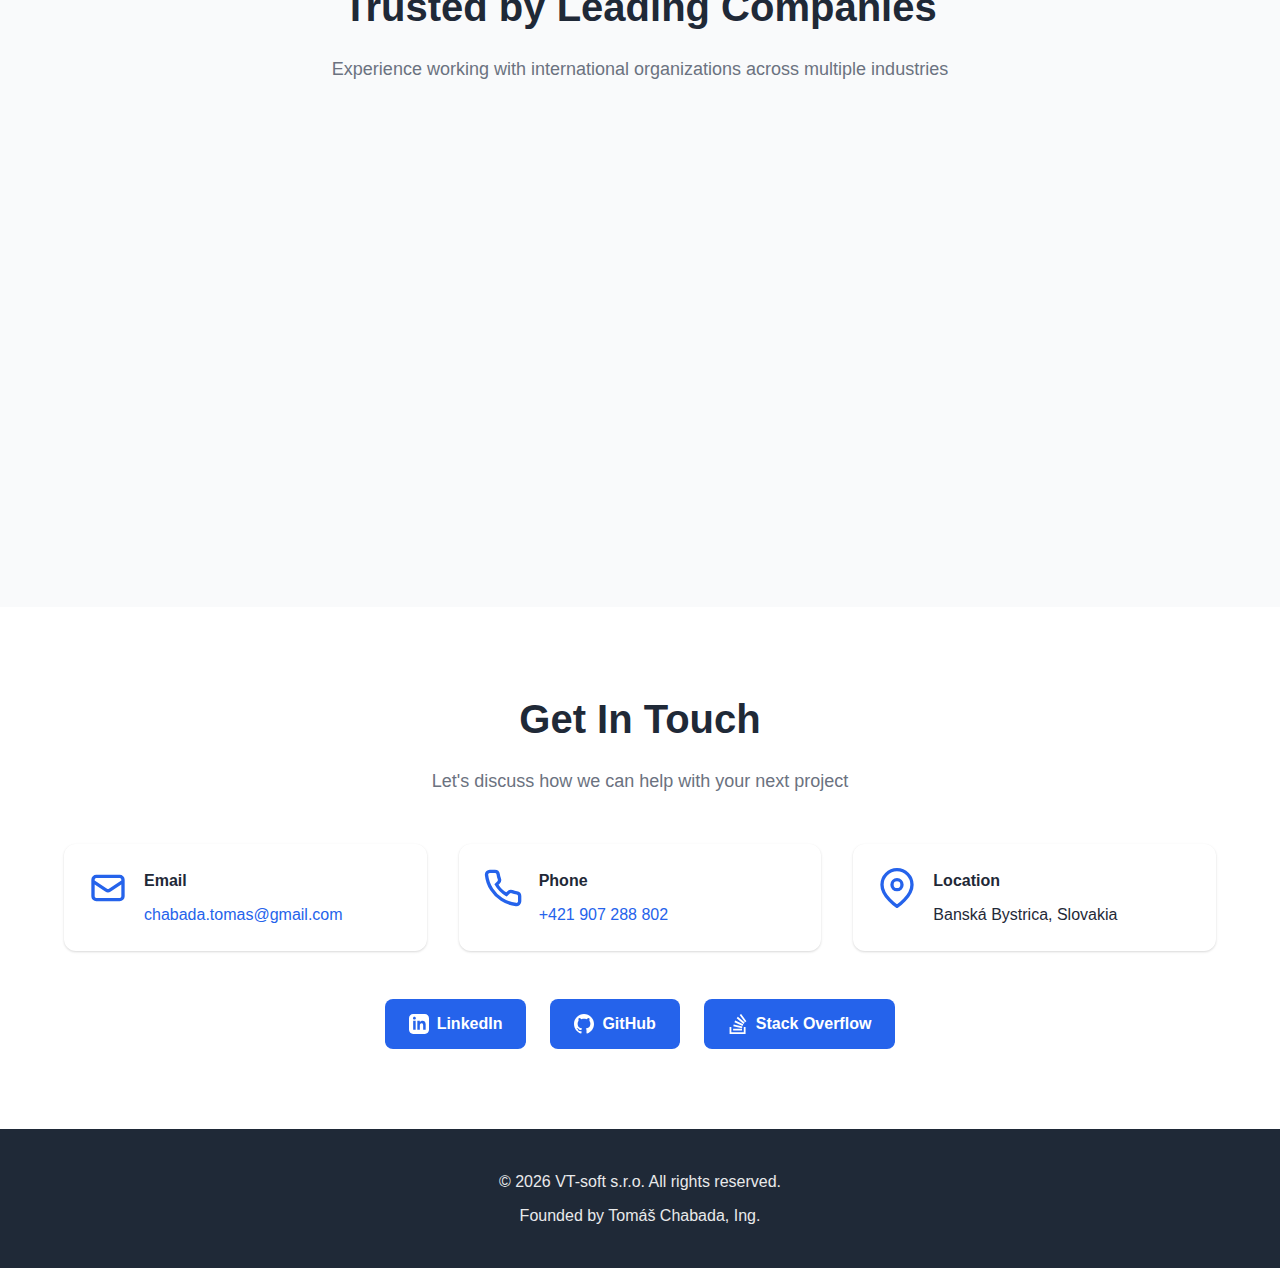
<file: sk/index.html>
<!DOCTYPE html>
<html lang="sk">
<head>
    <meta charset="UTF-8">
    <meta name="viewport" content="width=device-width, initial-scale=1.0">
    <title data-i18n-title="en">VT-soft - Professional Software Development Services</title>
    <meta name="description" content="Professional software development services by Tomáš Chabada, Ing. - Senior C# Developer with 15+ years of experience in enterprise solutions.">
    
    <!-- SEO: Language alternate links -->
    <link rel="alternate" hreflang="en" href="https://vt-soft.eu/" />
    <link rel="alternate" hreflang="sk" href="https://vt-soft.eu/sk" />
    <link rel="alternate" hreflang="x-default" href="https://vt-soft.eu/" />
    
    <link rel="icon" type="image/svg+xml" href="/icon.svg">
    <link rel="stylesheet" href="/styles.css?v=1.0.1">
</head>
<body>
    <!-- Header -->
    <header class="header">
        <div class="container">
            <div class="logo">
                <img src="/logo.svg" alt="VT-soft" height="40">
            </div>
            <nav class="nav">
                <a href="#about" data-i18n="nav.about">About</a>
                <a href="#expertise" data-i18n="nav.expertise">Expertise</a>
                <a href="#experience" data-i18n="nav.experience">Experience</a>
                <a href="#companies" data-i18n="nav.companies">Companies</a>
                <a href="#contact" data-i18n="nav.contact">Contact</a>
            </nav>
            <!-- Language Toggle -->
            <div class="language-toggle" aria-label="Language selector">
                <div class="lang-segmented" role="group" aria-label="Language">
                    <a href="/" class="lang-btn active" data-lang="en">EN</a>
                    <a href="/sk" class="lang-btn" data-lang="sk">SK</a>
                </div>
                <div class="lang-dropdown">
                    <button class="lang-current" aria-haspopup="listbox" aria-expanded="false" aria-controls="lang-menu">
                        <svg class="icon-globe" viewBox="0 0 24 24" fill="none" stroke="currentColor" stroke-width="2" aria-hidden="true">
                            <circle cx="12" cy="12" r="10"></circle>
                            <path d="M2 12h20M12 2a15.3 15.3 0 010 20M12 2a15.3 15.3 0 000 20"></path>
                        </svg>
                        <span class="current-label">EN</span>
                        <svg class="icon-chevron" viewBox="0 0 24 24" fill="none" stroke="currentColor" stroke-width="2" aria-hidden="true">
                            <path d="M6 9l6 6 6-6"></path>
                        </svg>
                    </button>
                    <ul id="lang-menu" class="lang-menu" role="listbox">
                        <li role="option" tabindex="0" data-lang="en" data-url="/" aria-selected="true">English</li>
                        <li role="option" tabindex="0" data-lang="sk" data-url="/sk" aria-selected="false">Slovak</li>
                    </ul>
                </div>
            </div>
        </div>
    </header>

    <!-- Hero Section -->
    <section class="hero">
        <div class="container">
            <h2 class="hero-title" data-i18n="hero.title">Professional Software Development</h2>
            <p class="hero-subtitle" data-i18n="hero.subtitle">Delivering high-quality solutions with over 15 years of experience</p>
            <a href="#contact" class="btn-primary" data-i18n="hero.cta">Get In Touch</a>
        </div>
    </section>

    <!-- About Section -->
    <section id="about" class="section about">
        <div class="container">
            <h2 class="section-title" data-i18n="about.title">About VT-soft</h2>
            <div class="about-content">
                <div class="about-text">
                    <p data-i18n="about.intro">VT-soft is led by Tomáš Chabada, Ing., a senior software developer with extensive experience in delivering enterprise-level software solutions. With a proven track record across international projects and Fortune 500 companies, we bring expertise, reliability, and innovation to every project.</p>
                    <div class="attributes">
                        <h3 data-i18n="about.attributes.title">Professional Attributes</h3>
                        <div class="attributes-grid">
                            <span class="attribute" data-i18n="about.attributes.reliable">Reliable</span>
                            <span class="attribute" data-i18n="about.attributes.motivated">Self-motivated</span>
                            <span class="attribute" data-i18n="about.attributes.detail">Detail oriented</span>
                            <span class="attribute" data-i18n="about.attributes.organized">Organized</span>
                            <span class="attribute" data-i18n="about.attributes.adaptable">Adaptable</span>
                            <span class="attribute" data-i18n="about.attributes.communicative">Communicative</span>
                            <span class="attribute" data-i18n="about.attributes.innovative">Innovative</span>
                            <span class="attribute" data-i18n="about.attributes.team">Team player</span>
                        </div>
                    </div>
                </div>
                <div class="about-credentials">
                    <h3 data-i18n="about.credentials.title">Credentials</h3>
                    <ul class="credentials-list">
                        <li>
                            <div data-iframe-width="150" data-iframe-height="270" data-share-badge-id="447c6dbd-add1-4e89-aa3c-67e4e1703ef3" data-share-badge-host="https://www.credly.com"></div>
                            <script type="text/javascript" async src="https://cdn.credly.com/assets/utilities/embed.js"></script>
                            <noscript><a href="https://www.credly.com/badges/447c6dbd-add1-4e89-aa3c-67e4e1703ef3" target="_blank" rel="noopener noreferrer"><strong>AWS Certified Cloud Practitioner</strong></a></noscript>
                        </li>
                        <li>
                            <strong data-i18n="about.credentials.cert2">Microsoft ASP.NET Core MVC</strong>
                            <span>(2018)</span>
                        </li>
                        <li>
                            <strong data-i18n="about.credentials.cert3">Microsoft SQL Performance Optimization</strong>
                            <span>(2017)</span>
                        </li>
                        <li>
                            <strong data-i18n="about.credentials.education1">Master's Degree</strong> - 
                            <span data-i18n="about.credentials.education1.school">University of Žilina, Faculty of Informatics and Management (2011)</span>
                        </li>
                    </ul>
                </div>
            </div>
        </div>
    </section>

    <!-- Expertise Section -->
    <section id="expertise" class="section expertise">
        <div class="container">
            <h2 class="section-title" data-i18n="expertise.title">Technical Expertise</h2>
            <div class="skills-grid">
                <div class="skill-category">
                    <h3 data-i18n="expertise.backend">Backend Development</h3>
                    <div class="skills">
                        <span class="skill expert">C# / .NET</span>
                        <span class="skill expert">ASP.NET Core</span>
                        <span class="skill expert">Web API</span>
                        <span class="skill expert">Entity Framework Core</span>
                        <span class="skill advanced">Microservices</span>
                        <span class="skill advanced">WCF</span>
                        <span class="skill advanced">SignalR</span>
                    </div>
                </div>
                <div class="skill-category">
                    <h3 data-i18n="expertise.frontend">Frontend Development</h3>
                    <div class="skills">
                        <span class="skill expert">Angular 19</span>
                        <span class="skill expert">TypeScript</span>
                        <span class="skill advanced">React</span>
                        <span class="skill advanced">RxJS</span>
                        <span class="skill intermediate">JavaScript</span>
                        <span class="skill intermediate">HTML/CSS</span>
                    </div>
                </div>
                <div class="skill-category">
                    <h3 data-i18n="expertise.cloud">Cloud & DevOps</h3>
                    <div class="skills">
                        <span class="skill advanced">AWS</span>
                        <span class="skill advanced">Azure</span>
                        <span class="skill advanced">Azure DevOps</span>
                        <span class="skill expert">Git / GitHub</span>
                        <span class="skill advanced">Terraform</span>
                        <span class="skill advanced">Service Fabric</span>
                    </div>
                </div>
                <div class="skill-category">
                    <h3 data-i18n="expertise.database">Database & Data</h3>
                    <div class="skills">
                        <span class="skill expert">SQL Server</span>
                        <span class="skill advanced">MySQL</span>
                        <span class="skill advanced">Redis</span>
                        <span class="skill advanced">Elasticsearch</span>
                        <span class="skill advanced">Apache Kafka</span>
                    </div>
                </div>
            </div>
        </div>
    </section>

    <!-- Experience Section -->
    <section id="experience" class="section experience-section">
        <div class="container">
            <h2 class="section-title" data-i18n="experience.title">Professional Experience</h2>
            <div class="timeline">
                <!-- Current Position -->
                <div class="timeline-item">
                    <div class="timeline-marker current"></div>
                    <div class="timeline-content">
                        <div class="timeline-header">
                            <h3 class="company">localhost, s.r.o.</h3>
                            <span class="period">07/2024 - <span data-i18n="experience.present">Present</span></span>
                        </div>
                        <div class="timeline-details">
                            <h4 data-i18n="experience.localhost.project">Project for Caterpillar (Remote Fleet Vision)</h4>
                            <ul>
                                <li data-i18n="experience.localhost.detail1">Developing microservices-based application managing Caterpillar's assets</li>
                                <li data-i18n="experience.localhost.detail2">Working in international team across Slovakia, USA, and Canada</li>
                                <li data-i18n="experience.localhost.detail3">Technologies: .NET 8, Azure DevOps, Angular, ServiceFabric, MS SQL Server</li>
                            </ul>
                        </div>
                    </div>
                </div>

                <!-- Wisdom Factory -->
                <div class="timeline-item">
                    <div class="timeline-marker"></div>
                    <div class="timeline-content">
                        <div class="timeline-header">
                            <h3 class="company">Wisdom Factory, s.r.o.</h3>
                            <span class="period">05/2023 - 06/2024</span>
                        </div>
                        <div class="timeline-details">
                            <h4 data-i18n="experience.wisdom.project">Project for Cera Care (Healthcare-at-Home, UK)</h4>
                            <ul>
                                <li data-i18n="experience.wisdom.detail1">Developed scheduling application for patient visits across UK</li>
                                <li data-i18n="experience.wisdom.detail2">International collaboration with teams in Slovakia, Portugal, UK, and Serbia</li>
                                <li data-i18n="experience.wisdom.detail3">Technologies: C#, AWS, .NET 6.0, Terraform, MySQL, Microservices</li>
                            </ul>
                        </div>
                    </div>
                </div>

                <!-- Ocuco -->
                <div class="timeline-item">
                    <div class="timeline-marker"></div>
                    <div class="timeline-content">
                        <div class="timeline-header">
                            <h3 class="company">Ocuco Ltd.</h3>
                            <span class="period">06/2022 - 04/2023</span>
                        </div>
                        <div class="timeline-details">
                            <h4>Acuitas 3 Project</h4>
                            <ul>
                                <li data-i18n="experience.ocuco.detail1">Developed WebAPI services using Domain-Driven Development</li>
                                <li data-i18n="experience.ocuco.detail2">Contributed to React frontend development</li>
                                <li data-i18n="experience.ocuco.detail3">Technologies: C#, .NET 6.0, React, Azure, Azure Cognitive Search, Specflow</li>
                            </ul>
                        </div>
                    </div>
                </div>

                <!-- Sonalake -->
                <div class="timeline-item">
                    <div class="timeline-marker"></div>
                    <div class="timeline-content">
                        <div class="timeline-header">
                            <h3 class="company">Sonalake Ltd.</h3>
                            <span class="period">06/2021 - 05/2022</span>
                        </div>
                        <div class="timeline-details">
                            <h4 data-i18n="experience.sonalake.project">Project for Ocuco Limited (Optical Software)</h4>
                            <ul>
                                <li data-i18n="experience.sonalake.detail1">WebAPI service development in international team</li>
                                <li data-i18n="experience.sonalake.detail2">Unit testing and Specflow integration tests</li>
                                <li data-i18n="experience.sonalake.detail3">Technologies: C#, .NET 6.0, React, Azure, EF Core 6</li>
                            </ul>
                        </div>
                    </div>
                </div>

                <!-- Doxxbet -->
                <div class="timeline-item">
                    <div class="timeline-marker"></div>
                    <div class="timeline-content">
                        <div class="timeline-header">
                            <h3 class="company">Doxxbet, s.r.o.</h3>
                            <span class="period">08/2013 - 05/2021</span>
                        </div>
                        <div class="timeline-details">
                            <h4 data-i18n="experience.doxxbet.projects">Multiple Major Projects:</h4>
                            <ul>
                                <li data-i18n="experience.doxxbet.detail1"><strong>Betting Terminal (SportBox)</strong> - ~1,000 devices across Europe & Africa</li>
                                <li data-i18n="experience.doxxbet.detail2"><strong>PKI Project</strong> - Client certificates infrastructure (x509 v2)</li>
                                <li data-i18n="experience.doxxbet.detail3"><strong>New Feed System</strong> - Scalable infrastructure using Apache Kafka</li>
                                <li data-i18n="experience.doxxbet.detail4"><strong>Casino Games Integration</strong> - Wallet service with Elasticsearch analytics</li>
                                <li data-i18n="experience.doxxbet.detail5">Main responsibility for architecture and design decisions</li>
                            </ul>
                        </div>
                    </div>
                </div>

                <!-- Contalok -->
                <div class="timeline-item">
                    <div class="timeline-marker"></div>
                    <div class="timeline-content">
                        <div class="timeline-header">
                            <h3 class="company">Contal OK, s.r.o.</h3>
                            <span class="period">01/2010 - 07/2013</span>
                        </div>
                        <div class="timeline-details">
                            <h4 data-i18n="experience.contalok.project">Security Access System - Contal Nova</h4>
                            <ul>
                                <li data-i18n="experience.contalok.detail1">Embedded devices development (.NET Compact Framework)</li>
                                <li data-i18n="experience.contalok.detail2">MIFARE card encoding and licensing software</li>
                                <li data-i18n="experience.contalok.detail3">Direct customer communication and feature development</li>
                            </ul>
                        </div>
                    </div>
                </div>
            </div>
        </div>
    </section>

    <!-- Companies Section -->
    <section id="companies" class="section companies">
        <div class="container">
            <h2 class="section-title" data-i18n="companies.title">Trusted by Leading Companies</h2>
            <p class="section-subtitle" data-i18n="companies.subtitle">Experience working with international organizations across multiple industries</p>
            <div class="companies-grid">
                <div class="company-card">
                    <h3><a href="https://www.caterpillar.com" target="_blank" rel="noopener noreferrer">Caterpillar Inc.</a></h3>
                </div>
                <div class="company-card">
                    <h3><a href="https://www.ceracare.co.uk" target="_blank" rel="noopener noreferrer">Cera Care</a></h3>
                </div>
                <div class="company-card">
                    <h3><a href="https://www.ocuco.com" target="_blank" rel="noopener noreferrer">Ocuco Ltd.</a></h3>
                </div>
                <div class="company-card">
                    <h3><a href="https://www.sonalake.com" target="_blank" rel="noopener noreferrer">Sonalake Ltd.</a></h3>
                </div>
                <div class="company-card">
                    <h3><a href="https://doxxbet.sk" target="_blank" rel="noopener noreferrer">Doxxbet, s.r.o.</a></h3>
                </div>
                <div class="company-card">
                    <h3><a href="https://localhost.company" target="_blank" rel="noopener noreferrer">localhost, s.r.o.</a></h3>
                </div>
               <div class="company-card">
                    <h3><a href="https://contal.sk" target="_blank" rel="noopener noreferrer">CONTAL OK s.r.o.</a></h3>
               </div> 
            </div>
        </div>
    </section>

    <!-- Contact Section -->
    <section id="contact" class="section contact">
        <div class="container">
            <h2 class="section-title" data-i18n="contact.title">Get In Touch</h2>
            <p class="section-subtitle" data-i18n="contact.subtitle">Let's discuss how we can help with your next project</p>
            <div class="contact-info">
                <div class="contact-item">
                    <svg class="icon" viewBox="0 0 24 24" fill="none" stroke="currentColor" stroke-width="2">
                        <path d="M3 8l7.89 5.26a2 2 0 002.22 0L21 8M5 19h14a2 2 0 002-2V7a2 2 0 00-2-2H5a2 2 0 00-2 2v10a2 2 0 002 2z"/>
                    </svg>
                    <div>
                        <h4 data-i18n="contact.email.label">Email</h4>
                        <a href="mailto:chabada.tomas@gmail.com">chabada.tomas@gmail.com</a>
                    </div>
                </div>
                <div class="contact-item">
                    <svg class="icon" viewBox="0 0 24 24" fill="none" stroke="currentColor" stroke-width="2">
                        <path d="M22 16.92v3a2 2 0 01-2.18 2 19.79 19.79 0 01-8.63-3.07 19.5 19.5 0 01-6-6 19.79 19.79 0 01-3.07-8.67A2 2 0 014.11 2h3a2 2 0 012 1.72 12.84 12.84 0 00.7 2.81 2 2 0 01-.45 2.11L8.09 9.91a16 16 0 006 6l1.27-1.27a2 2 0 012.11-.45 12.84 12.84 0 002.81.7A2 2 0 0122 16.92z"/>
                    </svg>
                    <div>
                        <h4 data-i18n="contact.phone.label">Phone</h4>
                        <a href="tel:+421907288802">+421 907 288 802</a>
                    </div>
                </div>
                <div class="contact-item">
                    <svg class="icon" viewBox="0 0 24 24" fill="none" stroke="currentColor" stroke-width="2">
                        <path d="M21 10c0 7-9 13-9 13s-9-6-9-13a9 9 0 0118 0z"/>
                        <circle cx="12" cy="10" r="3"/>
                    </svg>
                    <div>
                        <h4 data-i18n="contact.location.label">Location</h4>
                        <p>Banská Bystrica, Slovakia</p>
                    </div>
                </div>
            </div>
            <div class="social-links">
                <a href="https://www.linkedin.com/in/tomas-chabada" target="_blank" class="social-link">
                    <svg viewBox="0 0 24 24" fill="currentColor">
                        <path d="M19 0h-14c-2.761 0-5 2.239-5 5v14c0 2.761 2.239 5 5 5h14c2.762 0 5-2.239 5-5v-14c0-2.761-2.238-5-5-5zm-11 19h-3v-11h3v11zm-1.5-12.268c-.966 0-1.75-.79-1.75-1.764s.784-1.764 1.75-1.764 1.75.79 1.75 1.764-.783 1.764-1.75 1.764zm13.5 12.268h-3v-5.604c0-3.368-4-3.113-4 0v5.604h-3v-11h3v1.765c1.396-2.586 7-2.777 7 2.476v6.759z"/>
                    </svg>
                    LinkedIn
                </a>
                <a href="https://github.com/tomaschabada" target="_blank" class="social-link">
                    <svg viewBox="0 0 24 24" fill="currentColor">
                        <path d="M12 0c-6.626 0-12 5.373-12 12 0 5.302 3.438 9.8 8.207 11.387.599.111.793-.261.793-.577v-2.234c-3.338.726-4.033-1.416-4.033-1.416-.546-1.387-1.333-1.756-1.333-1.756-1.089-.745.083-.729.083-.729 1.205.084 1.839 1.237 1.839 1.237 1.07 1.834 2.807 1.304 3.492.997.107-.775.418-1.305.762-1.604-2.665-.305-5.467-1.334-5.467-5.931 0-1.311.469-2.381 1.236-3.221-.124-.303-.535-1.524.117-3.176 0 0 1.008-.322 3.301 1.23.957-.266 1.983-.399 3.003-.404 1.02.005 2.047.138 3.006.404 2.291-1.552 3.297-1.23 3.297-1.23.653 1.653.242 2.874.118 3.176.77.84 1.235 1.911 1.235 3.221 0 4.609-2.807 5.624-5.479 5.921.43.372.823 1.102.823 2.222v3.293c0 .319.192.694.801.576 4.765-1.589 8.199-6.086 8.199-11.386 0-6.627-5.373-12-12-12z"/>
                    </svg>
                    GitHub
                </a>
                <a href="https://stackoverflow.com/users/1427786/tomas-chabada" target="_blank" class="social-link">
                    <svg viewBox="0 0 24 24" fill="currentColor">
                        <path d="M15.725 0l-1.72 1.277 6.39 8.588 1.716-1.277L15.725 0zm-3.94 3.418l-1.369 1.644 8.225 6.85 1.369-1.644-8.225-6.85zm-3.15 4.465l-.905 1.94 9.702 4.517.904-1.94-9.701-4.517zm-1.85 4.86l-.44 2.093 10.473 2.201.44-2.092-10.473-2.203zM1.89 15.47V24h19.19v-8.53h-2.133v6.397H4.021v-6.396H1.89zm4.265 2.133v2.13h10.66v-2.13H6.154Z"/>
                    </svg>
                    Stack Overflow
                </a>
            </div>
        </div>
    </section>

    <!-- Footer -->
    <footer class="footer">
        <div class="container">
            <p>&copy; 2026 VT-soft s.r.o. <span data-i18n="footer.rights">All rights reserved.</span></p>
            <p data-i18n="footer.founder">Founded by Tomáš Chabada, Ing.</p>
        </div>
    </footer>

    <script src="/script.js"></script>
</body>
</html>
</file>
<file: styles.css>
:root {
    --primary-color: #2563eb;
    --secondary-color: #1e40af;
    --accent-color: #3b82f6;
    --text-dark: #1f2937;
    --text-light: #6b7280;
    --bg-light: #f9fafb;
    --bg-white: #ffffff;
    --border-color: #e5e7eb;
    --success-color: #10b981;
    --shadow: 0 1px 3px 0 rgba(0, 0, 0, 0.1), 0 1px 2px 0 rgba(0, 0, 0, 0.06);
    --shadow-lg: 0 10px 15px -3px rgba(0, 0, 0, 0.1), 0 4px 6px -2px rgba(0, 0, 0, 0.05);
}

* {
    margin: 0;
    padding: 0;
    box-sizing: border-box;
}

html {
    scroll-behavior: smooth;
}

body {
    font-family: -apple-system, BlinkMacSystemFont, 'Segoe UI', Roboto, Oxygen, Ubuntu, Cantarell, sans-serif;
    line-height: 1.6;
    color: var(--text-dark);
    background-color: var(--bg-white);
}

.container {
    max-width: 1200px;
    margin: 0 auto;
    padding: 0 1.5rem;
}

/* Language Toggle */
.language-toggle {
    display: flex;
    align-items: center;
    gap: 0.75rem;
}

.lang-btn {
    padding: 8px 14px;
    border: none;
    background: transparent;
    color: var(--text-light);
    font-weight: 600;
    cursor: pointer;
    border-radius: 20px;
    transition: all 0.3s ease;
}

.lang-btn.active {
    background: var(--primary-color);
    color: white;
}

.lang-btn:hover:not(.active) {
    background: var(--bg-light);
}

/* Segmented control (desktop) */
.lang-segmented {
    display: flex;
    background: var(--bg-white);
    border: 1px solid var(--border-color);
    border-radius: 999px;
    padding: 4px;
    box-shadow: var(--shadow);
}

/* Dropdown (mobile) */
.lang-dropdown { position: relative; }

.lang-current {
    display: inline-flex;
    align-items: center;
    gap: 8px;
    padding: 8px 12px;
    height: 40px;
    border-radius: 999px;
    background: var(--bg-white);
    border: 1px solid var(--border-color);
    color: var(--text-dark);
    font-weight: 600;
    cursor: pointer;
    box-shadow: var(--shadow);
}

.lang-current:focus { outline: 3px solid rgba(37, 99, 235, 0.3); outline-offset: 2px; }

.icon-globe, .icon-chevron { width: 18px; height: 18px; }

.lang-menu {
    position: absolute;
    right: 0;
    top: calc(100% + 8px);
    min-width: 160px;
    background: var(--bg-white);
    border: 1px solid var(--border-color);
    border-radius: 10px;
    box-shadow: var(--shadow-lg);
    padding: 6px;
    list-style: none;
    opacity: 0;
    transform: translateY(-6px);
    transition: opacity 0.15s ease, transform 0.15s ease;
    pointer-events: none;
    z-index: 1000;
}

.lang-dropdown.open .lang-menu {
    opacity: 1;
    transform: translateY(0);
    pointer-events: auto;
}

.lang-menu li {
    padding: 10px 10px;
    border-radius: 8px;
    cursor: pointer;
    color: var(--text-dark);
}

.lang-menu li[aria-selected="true"] { background: var(--bg-light); }
.lang-menu li:hover { background: var(--bg-light); }
.lang-menu li:focus { outline: 2px solid var(--primary-color); }

/* Header */
.header {
    background: var(--bg-white);
    box-shadow: var(--shadow);
    position: sticky;
    top: 0;
    z-index: 999;
}

.header .container {
    display: flex;
    justify-content: space-between;
    align-items: center;
    padding: 1.5rem 1.5rem;
}

.logo {
    font-size: 1.75rem;
    font-weight: bold;
    color: var(--primary-color);
}

.nav {
    display: flex;
    gap: 2rem;
}

/* Push nav to the right on wide screens so the language toggle can sit after it */
.nav { 
    margin-left: auto;
}

.nav a {
    text-decoration: none;
    color: var(--text-dark);
    font-weight: 500;
    transition: color 0.3s ease;
}

.nav a:hover {
    color: var(--primary-color);
}

/* Hero Section */
.hero {
    background: linear-gradient(135deg, var(--primary-color) 0%, var(--secondary-color) 100%);
    color: white;
    padding: 6rem 0;
    text-align: center;
}

.hero-title {
    font-size: 3rem;
    margin-bottom: 1rem;
    font-weight: 700;
}

.hero-subtitle {
    font-size: 1.25rem;
    margin-bottom: 2rem;
    opacity: 0.9;
}

.btn-primary {
    display: inline-block;
    padding: 1rem 2rem;
    background: white;
    color: var(--primary-color);
    text-decoration: none;
    border-radius: 8px;
    font-weight: 600;
    transition: transform 0.3s ease, box-shadow 0.3s ease;
    box-shadow: var(--shadow-lg);
}

.btn-primary:hover {
    transform: translateY(-2px);
    box-shadow: 0 20px 25px -5px rgba(0, 0, 0, 0.1), 0 10px 10px -5px rgba(0, 0, 0, 0.04);
}

/* Sections */
.section {
    padding: 5rem 0;
}

.section:nth-child(even) {
    background: var(--bg-light);
}

.section-title {
    font-size: 2.5rem;
    text-align: center;
    margin-bottom: 1rem;
    color: var(--text-dark);
}

.section-subtitle {
    text-align: center;
    color: var(--text-light);
    font-size: 1.125rem;
    margin-bottom: 3rem;
}

/* About Section */
.about-content {
    display: grid;
    grid-template-columns: 1fr 1fr;
    gap: 3rem;
    margin-top: 3rem;
}

.about-text p {
    font-size: 1.125rem;
    line-height: 1.8;
    color: var(--text-dark);
    margin-bottom: 2rem;
}

.attributes h3,
.about-credentials h3 {
    font-size: 1.5rem;
    margin-bottom: 1.5rem;
    color: var(--text-dark);
}

.attributes-grid {
    display: grid;
    grid-template-columns: repeat(2, 1fr);
    gap: 0.75rem;
}

.attribute {
    display: inline-block;
    padding: 0.75rem 1rem;
    background: var(--bg-white);
    border: 2px solid var(--primary-color);
    color: var(--primary-color);
    border-radius: 8px;
    font-weight: 500;
    text-align: center;
}

.credentials-list {
    list-style: none;
}

.credentials-list li {
    padding: 1rem;
    background: var(--bg-white);
    margin-bottom: 0.75rem;
    border-radius: 8px;
    border-left: 4px solid var(--primary-color);
    box-shadow: var(--shadow);
}

.credentials-list strong {
    color: var(--primary-color);
    display: block;
    margin-bottom: 0.25rem;
}

/* Expertise Section */
.skills-grid {
    display: grid;
    grid-template-columns: repeat(auto-fit, minmax(280px, 1fr));
    gap: 2rem;
    margin-top: 3rem;
}

.skill-category {
    background: var(--bg-white);
    padding: 2rem;
    border-radius: 12px;
    box-shadow: var(--shadow);
    transition: transform 0.3s ease, box-shadow 0.3s ease;
}

.skill-category:hover {
    transform: translateY(-5px);
    box-shadow: var(--shadow-lg);
}

.skill-category h3 {
    font-size: 1.25rem;
    margin-bottom: 1.5rem;
    color: var(--primary-color);
}

.skills {
    display: flex;
    flex-wrap: wrap;
    gap: 0.5rem;
}

.skill {
    padding: 0.5rem 1rem;
    border-radius: 20px;
    font-size: 0.875rem;
    font-weight: 500;
}

.skill.expert {
    background: var(--primary-color);
    color: white;
}

.skill.advanced {
    background: var(--accent-color);
    color: white;
}

.skill.intermediate {
    background: var(--bg-light);
    color: var(--text-dark);
    border: 2px solid var(--border-color);
}

/* Timeline */
.timeline {
    position: relative;
    max-width: 900px;
    margin: 3rem auto;
}

.timeline::before {
    content: '';
    position: absolute;
    left: 20px;
    top: 0;
    bottom: 0;
    width: 4px;
    background: var(--primary-color);
}

.timeline-item {
    position: relative;
    margin-bottom: 3rem;
    padding-left: 60px;
}

.timeline-marker {
    position: absolute;
    left: 12px;
    top: 0;
    width: 20px;
    height: 20px;
    border-radius: 50%;
    background: var(--bg-white);
    border: 4px solid var(--primary-color);
}

.timeline-marker.current {
    background: var(--primary-color);
    box-shadow: 0 0 0 4px rgba(37, 99, 235, 0.2);
}

.timeline-content {
    background: var(--bg-white);
    padding: 2rem;
    border-radius: 12px;
    box-shadow: var(--shadow);
    transition: transform 0.3s ease, box-shadow 0.3s ease;
}

.timeline-content:hover {
    transform: translateX(5px);
    box-shadow: var(--shadow-lg);
}

.timeline-header {
    border-bottom: 2px solid var(--bg-light);
    padding-bottom: 1rem;
    margin-bottom: 1.5rem;
}

.timeline-header h3 {
    font-size: 1.5rem;
    color: var(--text-dark);
    margin-bottom: 0.5rem;
}

.company {
    display: block;
    color: var(--primary-color);
    font-weight: 600;
    margin-bottom: 0.25rem;
}

.period {
    color: var(--text-light);
    font-size: 0.875rem;
}

.timeline-details h4 {
    color: var(--text-dark);
    margin-bottom: 1rem;
    font-size: 1.125rem;
}

.timeline-details ul {
    list-style: none;
    padding-left: 0;
}

.timeline-details li {
    padding-left: 1.5rem;
    position: relative;
    margin-bottom: 0.75rem;
    color: var(--text-dark);
}

.timeline-details li::before {
    content: '→';
    position: absolute;
    left: 0;
    color: var(--primary-color);
    font-weight: bold;
}

/* Companies Section */
.companies-grid {
    display: grid;
    grid-template-columns: repeat(auto-fit, minmax(300px, 1fr));
    gap: 2rem;
    margin-top: 3rem;
}

.company-card {
    background: var(--bg-white);
    padding: 2rem;
    border-radius: 12px;
    box-shadow: var(--shadow);
    text-align: center;
    transition: transform 0.3s ease, box-shadow 0.3s ease;
}

.company-card:hover {
    transform: translateY(-8px);
    box-shadow: var(--shadow-lg);
}

.company-logo {
    height: 80px;
    display: flex;
    align-items: center;
    justify-content: center;
    margin-bottom: 1.5rem;
}

.company-logo img {
    max-height: 60px;
    max-width: 100%;
}

.placeholder-logo {
    font-size: 1.5rem;
    font-weight: bold;
    color: var(--primary-color);
    padding: 1rem 2rem;
    background: var(--bg-light);
    border-radius: 8px;
}

.company-card h3 {
    font-size: 1.5rem;
    margin-bottom: 0.5rem;
    color: var(--text-dark);
}

.company-card h3 a {
    color: var(--text-dark);
    text-decoration: none;
    transition: color 0.3s ease;
}

.company-card h3 a:hover {
    color: var(--primary-color);
}

.company-info {
    color: var(--text-light);
    font-size: 0.875rem;
    margin-bottom: 1rem;
}

.company-desc {
    color: var(--text-dark);
    line-height: 1.6;
}

/* Contact Section */
.contact-info {
    display: grid;
    grid-template-columns: repeat(auto-fit, minmax(250px, 1fr));
    gap: 2rem;
    margin: 3rem 0;
}

.contact-item {
    display: flex;
    gap: 1rem;
    align-items: start;
    padding: 1.5rem;
    background: var(--bg-white);
    border-radius: 12px;
    box-shadow: var(--shadow);
}

.contact-item .icon {
    width: 40px;
    height: 40px;
    color: var(--primary-color);
    flex-shrink: 0;
}

.contact-item h4 {
    font-size: 1rem;
    margin-bottom: 0.5rem;
    color: var(--text-dark);
}

.contact-item a {
    color: var(--primary-color);
    text-decoration: none;
    font-weight: 500;
}

.contact-item a:hover {
    text-decoration: underline;
}

.contact-item p {
    color: var(--text-dark);
}

.social-links {
    display: flex;
    justify-content: center;
    gap: 1.5rem;
    flex-wrap: wrap;
}

.social-link {
    display: flex;
    align-items: center;
    gap: 0.5rem;
    padding: 0.75rem 1.5rem;
    background: var(--primary-color);
    color: white;
    text-decoration: none;
    border-radius: 8px;
    font-weight: 600;
    transition: transform 0.3s ease, background 0.3s ease;
}

.social-link:hover {
    background: var(--secondary-color);
    transform: translateY(-2px);
}

.social-link svg {
    width: 20px;
    height: 20px;
}

/* Footer */
.footer {
    background: var(--text-dark);
    color: white;
    padding: 2rem 0;
    text-align: center;
}

.footer p {
    margin: 0.5rem 0;
    opacity: 0.9;
}

/* Responsive Design */
@media (max-width: 768px) {
    .hero-title {
        font-size: 2rem;
    }

    .hero-subtitle {
        font-size: 1rem;
    }

    .nav {
        flex-direction: column;
        gap: 1rem;
        margin-left: 0; /* reset from desktop */
    }

    .header .container {
        flex-direction: column;
        text-align: center;
    }

    .about-content {
        grid-template-columns: 1fr;
    }

    .attributes-grid {
        grid-template-columns: 1fr;
    }

    .section-title {
        font-size: 2rem;
    }

    .timeline::before {
        left: 10px;
    }

    .timeline-item {
        padding-left: 40px;
    }

    .timeline-marker {
        left: 2px;
    }

    /* Move language toggle to bottom-right on mobile */
    .language-toggle {
        position: fixed;
        bottom: calc(16px + env(safe-area-inset-bottom));
        right: calc(16px + env(safe-area-inset-right));
        margin-top: 0;
        z-index: 1001;
    }

    /* Only show dropdown on mobile, hide segmented control */
    .lang-segmented { display: none; }
    .lang-dropdown { display: block; }

    /* Open the dropdown menu upwards to avoid running off-screen */
    .lang-menu {
        top: auto;
        bottom: calc(100% + 8px);
    }
}

@media (max-width: 480px) {
    .hero {
        padding: 4rem 0;
    }

    .section {
        padding: 3rem 0;
    }

    .nav { display: none; }
}

/* Desktop: hide dropdown, show segmented */
@media (min-width: 769px) {
    .lang-segmented { display: inline-flex; }
    .lang-dropdown { display: none; }
}
</file>
